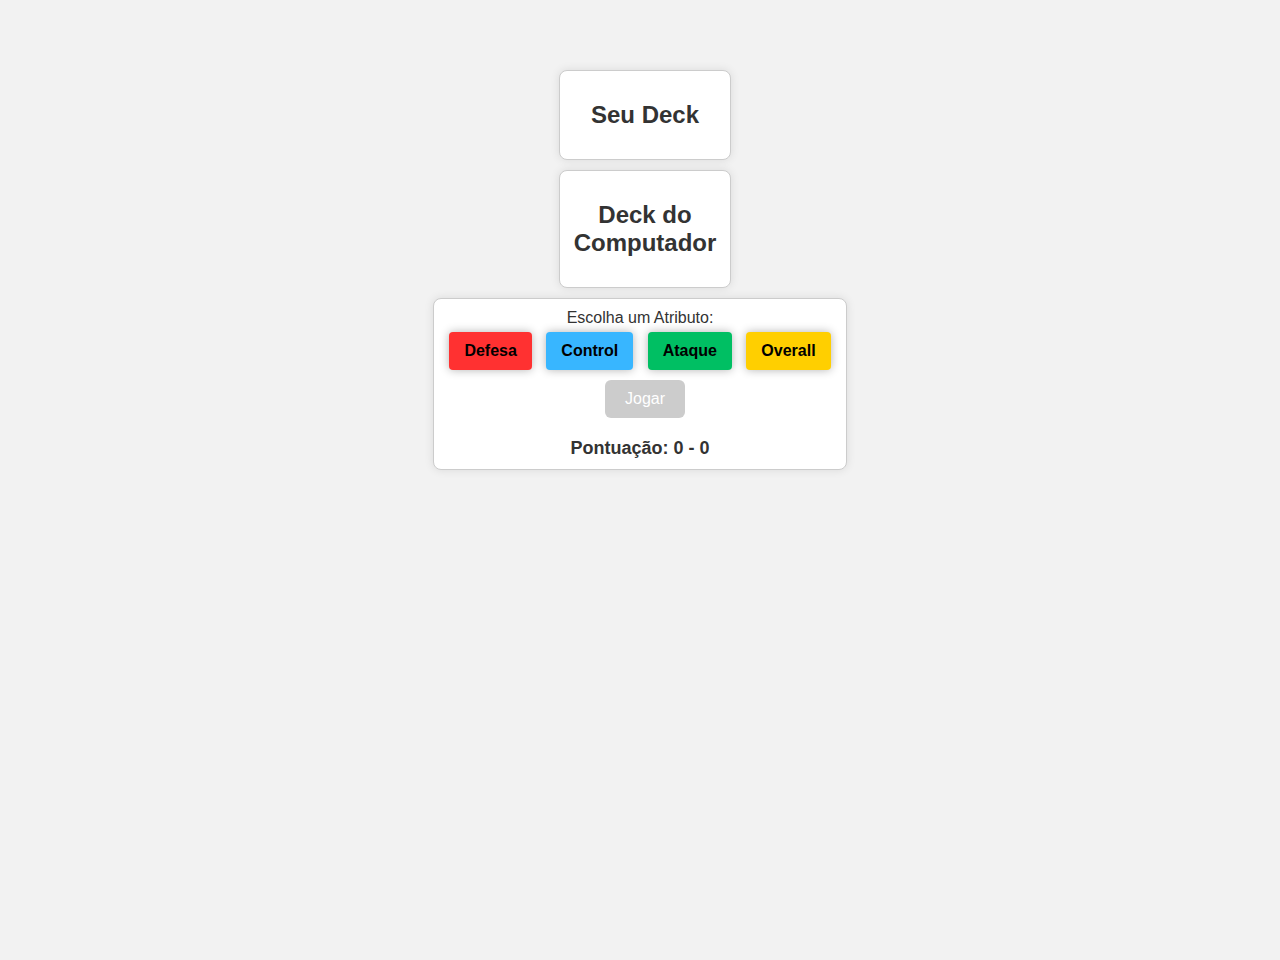
<file: Jogo.html>
<!DOCTYPE html>
<html lang="en">
<head>
  <meta charset="UTF-8">
  <meta name="viewport" content="width=device-width, initial-scale=1.0">
  <title>Super Trunfo Futebol</title>
  <link rel="stylesheet" type="text/css" href="Estilodojogo.css" media="screen" />
  <!-- Times -->
  <script src="Times.js/Flamengo.js" defer></script>
  <script src="Times.js/Fluminense.js" defer></script>
  <script src="Times.js/Botafogo.js" defer></script>
  <script src="Times.js/Vasco.js" defer></script>
  <!-- Times -->
  <script src="script.js" defer></script>
  <script src="scriptmenu.js" defer></script>
  <script src="main.js" defer></script>
</head>
<body>
  <div class="Grid">
    <iframe id="resultadohtml" src="resultado.html" width="800" height="600"></iframe>
    <div id="jogo">
      <div id="game-container">
        <div id="player-hand" style="display: flex;">
        </div>
        <div id="played-cards-player" style="display: none;">
        </div>
      </div>
      <div id="game-container-computer">
        <div id="computer-hand" style="display: flex;">
        </div>
        <div id="played-cards-computer" style="display: none;">
        </div>
      </div>
    </div>  
  </div>

  <div id="fundojogo">
    <div id="result"></div>

    <label for="attribute" id="attribute">Escolha um Atributo:</label>
      <div id="attribute-buttons">
        <button class="Defesa" onclick="updateSelectedAttribute('Defesa')">Defesa</button>
        <button class="Control" onclick="updateSelectedAttribute('Control')">Control</button>
        <button class="Ataque" onclick="updateSelectedAttribute('Ataque')">Ataque</button>
        <button class="Overall" onclick="updateSelectedAttribute('Over')">Overall</button>
      </div>

      <button onclick="play()" id="playButton" disabled>Jogar</button>
      <div id="ButtonFinal"></div>
      <div id="score">Pontuação: <span id="playerScore">0</span> - <span id="computerScore">0</span></div>
  </div>
</body>
</html>
</file>
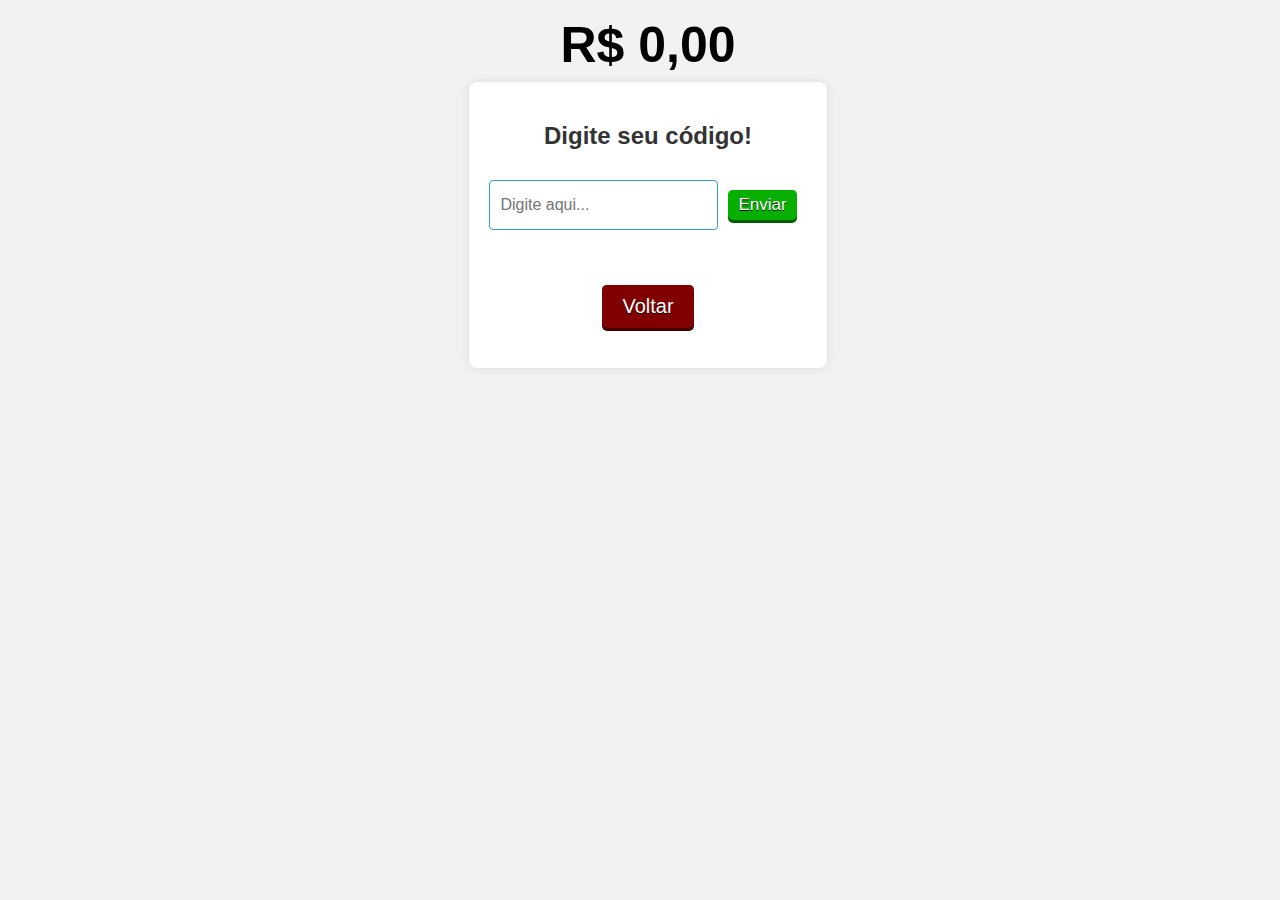
<file: macete.html>
<!DOCTYPE html>
<html lang="en">
<head>
    <meta charset="UTF-8">
    <meta name="viewport" content="width=device-width, initial-scale=1.0">
    <title>Códigos</title>
    <link rel="stylesheet" type="text/css" href="shop.css" media="screen" />
    <link rel="stylesheet" type="text/css" href="botoes.css" media="screen" />
    <link rel="stylesheet" type="text/css" href="macete.css" media="screen" />
    <link rel="stylesheet" type="text/css" href="balance.css" media="screen" />
    <script src="script.js" defer></script>
    <script src="scriptmenu.js" defer></script>
    <script src="main.js" defer></script>
    <script src="macete.js" defer></script>
</head>
<body>
    <p><span id="balance">0</span></p>
    <div class="ContainerExterior">
        <div class="Container">
            <h2>Digite seu código!</h2>
            <form id="meuFormulario">
                <label for="meuInput"></label>
                <div class="teste">
                <input autocomplete="off" placeholder="Digite aqui..." type="text" id="meuInput" onkeydown="verificarEnter(event)">
                    <button class="buttonMacete" type="button">
                    <a onclick="enviarInput()">Enviar</a>
                    </button>
                </div>
                <h2><div id="result"></div></h2>
            </form>
            <div ontouchstart="">
                <div class="button2">
                <a href="index.html">Voltar</a>
                </div>
            </div>
        </div>
    </div>
</body>
</html>
</file>
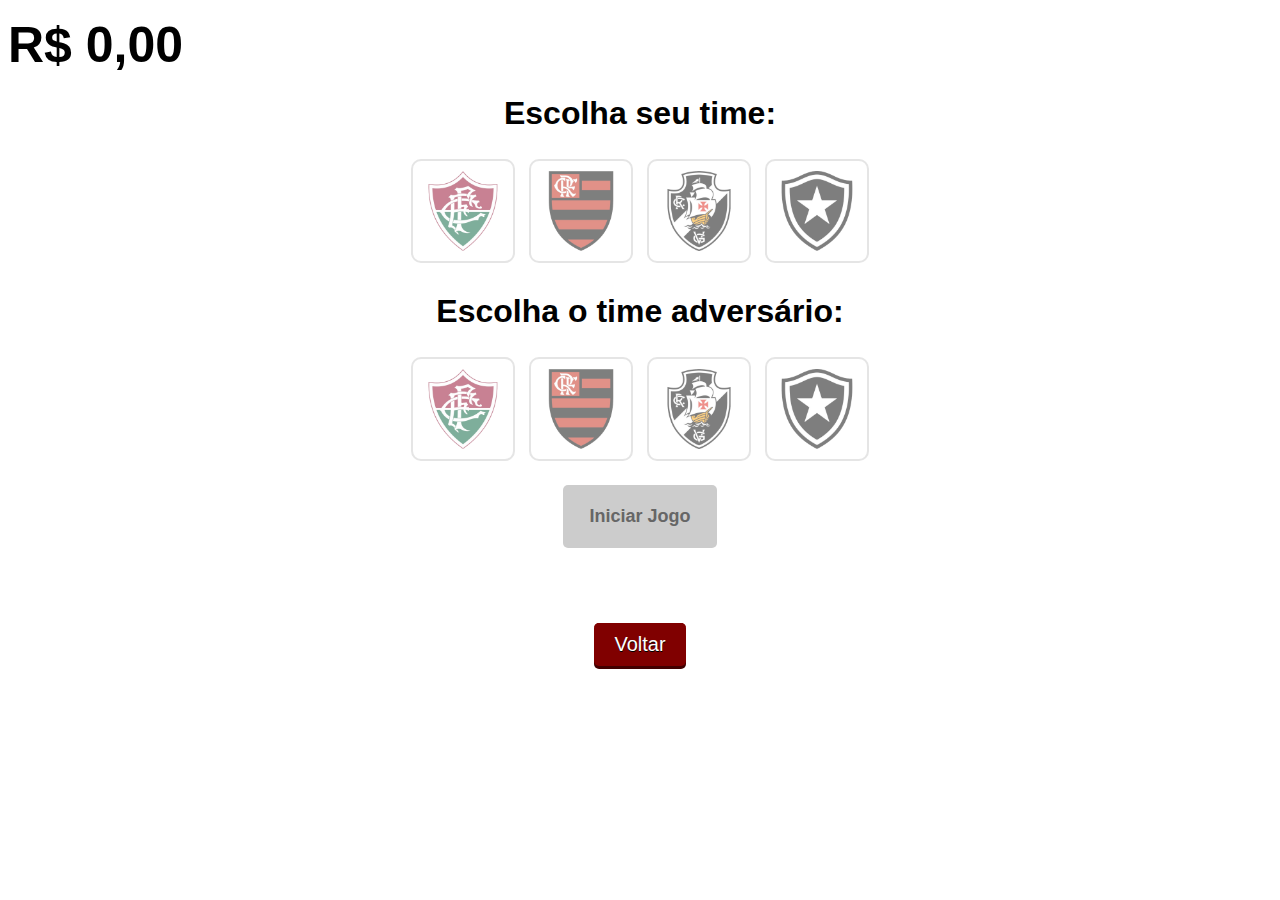
<file: partidaCasual.html>
<!DOCTYPE html>
<html lang="en">
<head>
  <meta charset="UTF-8">
  <meta name="viewport" content="width=device-width, initial-scale=1.0">
  <title>Menu do Jogo</title>
  <script src="script.js" defer></script>
  <script src="scriptmenu.js" defer></script>
  <script src="main.js" defer></script>
  <link rel="stylesheet" type="text/css" href="partidaCasual.css" media="screen" />
  <link rel="stylesheet" type="text/css" href="botoes.css" media="screen" />
  <link rel="stylesheet" type="text/css" href="balance.css" media="screen" />
</head>
<body>
  <p><span id="balance">0</span></p>
  <div id="menu-container">
    <h1><label>Escolha seu time:</label></h1>
    <div class="Grid1">
      <img src="Fluminense/IconFluminense.png" alt="Fluminense" class="player-button FluminenseButton" onclick="selectTeam('Fluminense', 'player')"/>
      <img src="Flamengo/IconFlamengo.png" alt="Flamengo" class="player-button FlamengoButton" onclick="selectTeam('Flamengo', 'player')"/>
      <img src="Vasco/IconVasco.png" alt="Vasco" class="player-button VascoButton" onclick="selectTeam('Vasco', 'player')"/>
      <img src="Botafogo/IconBotafogo.png" alt="Botafogo" class="player-button BotafogoButton" onclick="selectTeam('Botafogo', 'player')"/>
      <!-- Adicione mais botões conforme necessário -->
    </div>

    <h1><label>Escolha o time adversário:</label></h1>
    <div class="Grid2">
      <img src="Fluminense/IconFluminense.png" alt="Fluminense" class="opponent-button FluminenseButton" onclick="selectTeam('Fluminense', 'opponent')"/>
      <img src="Flamengo/IconFlamengo.png" alt="Flamengo" class="opponent-button FlamengoButton" onclick="selectTeam('Flamengo', 'opponent')"/>
      <img src="Vasco/IconVasco.png" alt="Vasco" class="opponent-button VascoButton" onclick="selectTeam('Vasco', 'opponent')"/>
      <img src="Botafogo/IconBotafogo.png" alt="Botafogo" class="opponent-button BotafogoButton" onclick="selectTeam('Botafogo', 'opponent')"/>
      <!-- Adicione mais botões conforme necessário -->
    </div>
    <button id="start-game-btn" onclick="proximaPagina()" disabled><div ontouchstart="">
      <div class="button">
        Iniciar Jogo
      </div>
    </div></button>
    <div ontouchstart="">
      <div class="button2">
        <a href="index.html">Voltar</a>
      </div>
    </div>
  </div>
</body>
</html>
</file>
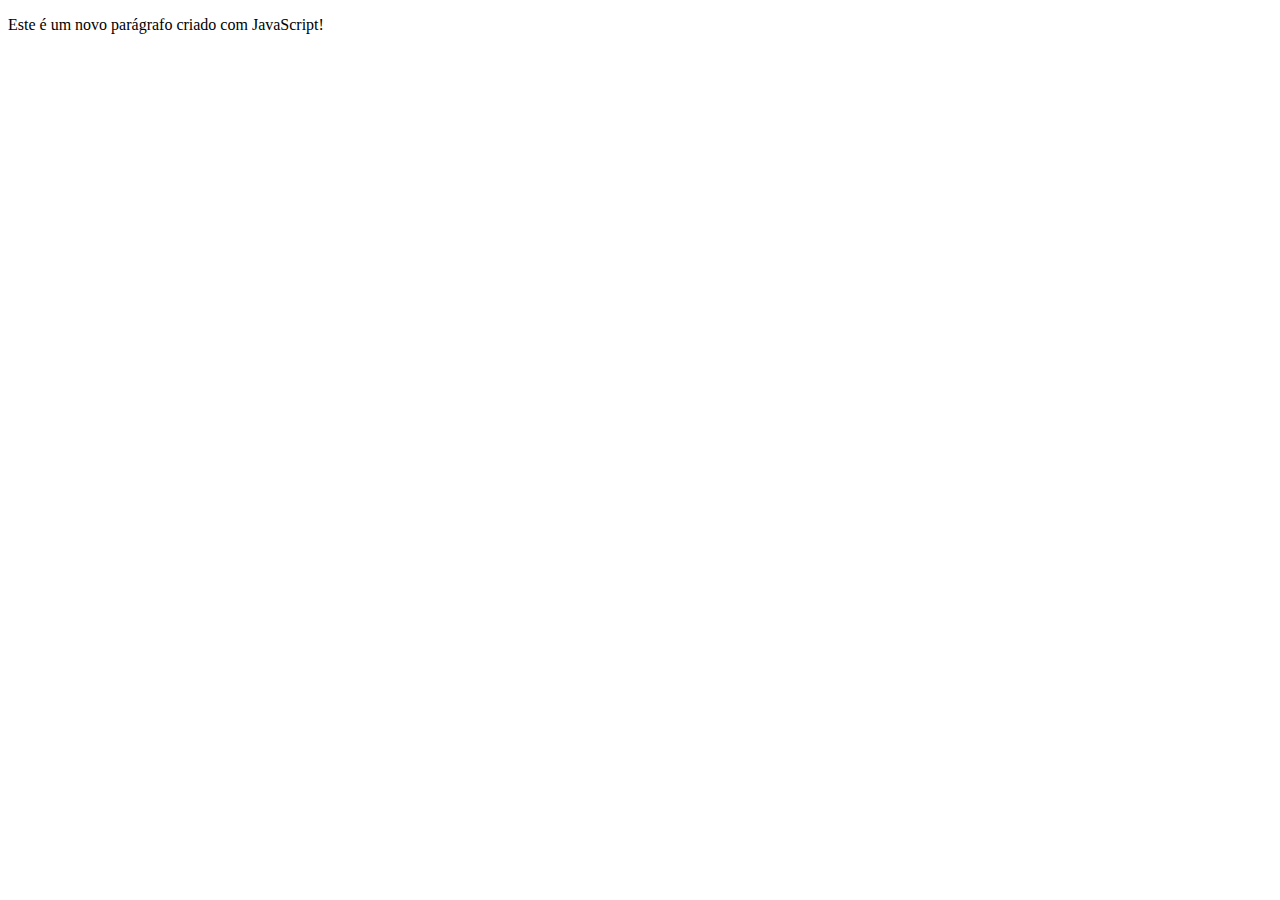
<file: resultado.html>
<!DOCTYPE html>
<html lang="en">
<head>
    <meta charset="UTF-8">
    <meta name="viewport" content="width=device-width, initial-scale=1.0">
    <title>Document</title>
    <!-- Times -->
    <script src="Times.js/Flamengo.js" defer></script>
    <script src="Times.js/Fluminense.js" defer></script>
    <script src="Times.js/Botafogo.js" defer></script>
    <script src="Times.js/Vasco.js" defer></script>
    <!-- Times -->
    <script src="script.js" defer></script>
    <script src="scriptmenu.js" defer></script>
    <script src="main.js" defer></script>
</head>
<body>
    <div id="container"></div>
</body>
</html>
</file>
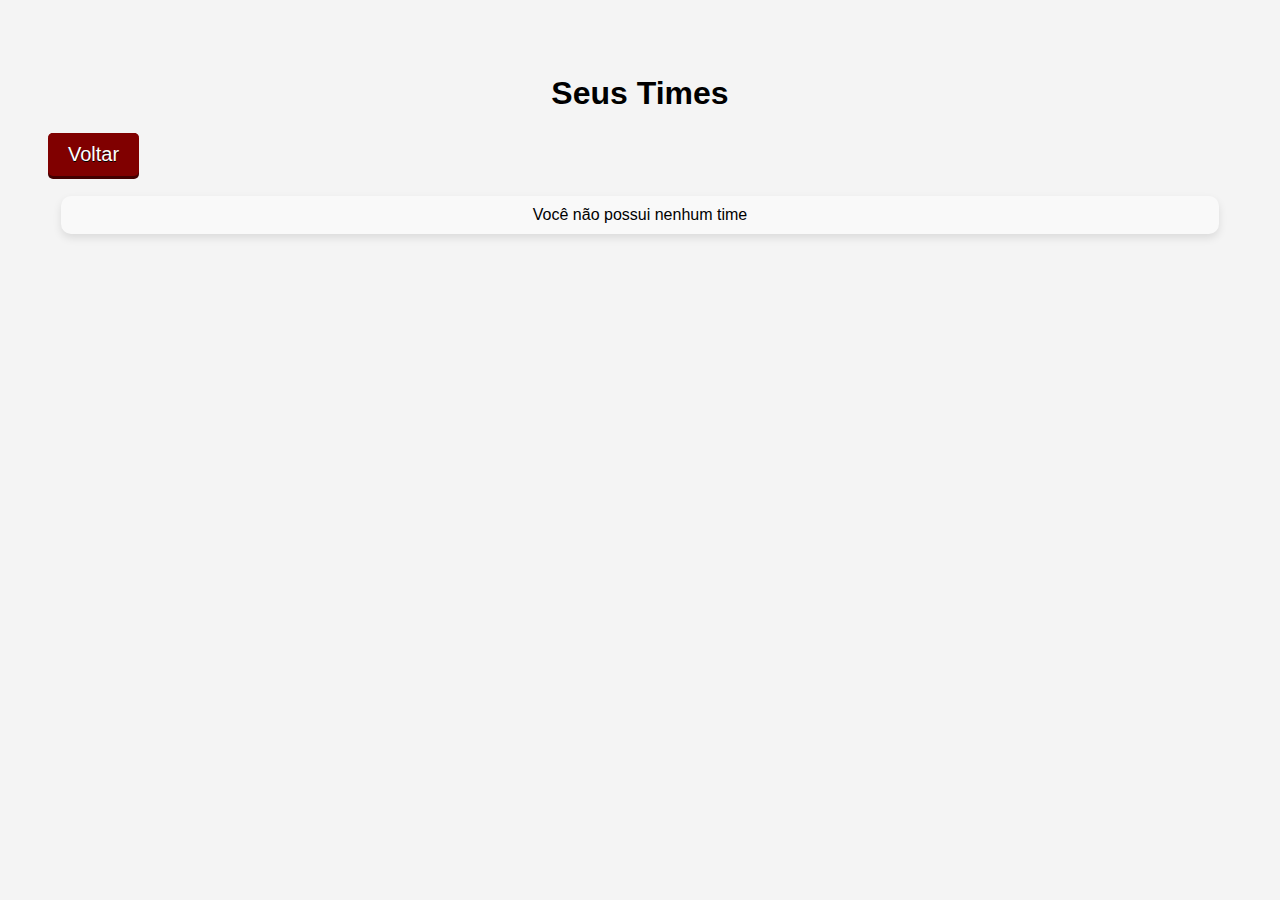
<file: SeusTimes.html>
<!DOCTYPE html>
<html lang="en">

<head>
    <meta charset="UTF-8">
    <meta name="viewport" content="width=device-width, initial-scale=1.0">
    <link rel="stylesheet" type="text/css" href="SeusTimes.css" media="screen" />
    <link rel="stylesheet" type="text/css" href="botoes.css" media="screen" />
    <script src="SeusTimes.js" defer></script>

    <script src="Times.js/Flamengo.js" defer></script>
    <script src="Times.js/Fluminense.js" defer></script>
    <script src="Times.js/Botafogo.js" defer></script>
    <script src="Times.js/Vasco.js" defer></script>

    <title>Seus Times</title>
</head>

<body>
    <h1>Seus Times</h1>
    <div ontouchstart="">
        <div class="button2">
        <a href="index.html">Voltar</a>
        </div>
    </div>
    <div id="jogo">
        <div id="game-container">
            <div id="player-hand" style="display: flex;">
            </div>
        </div>
    </div>
</body>

</html>
</file>
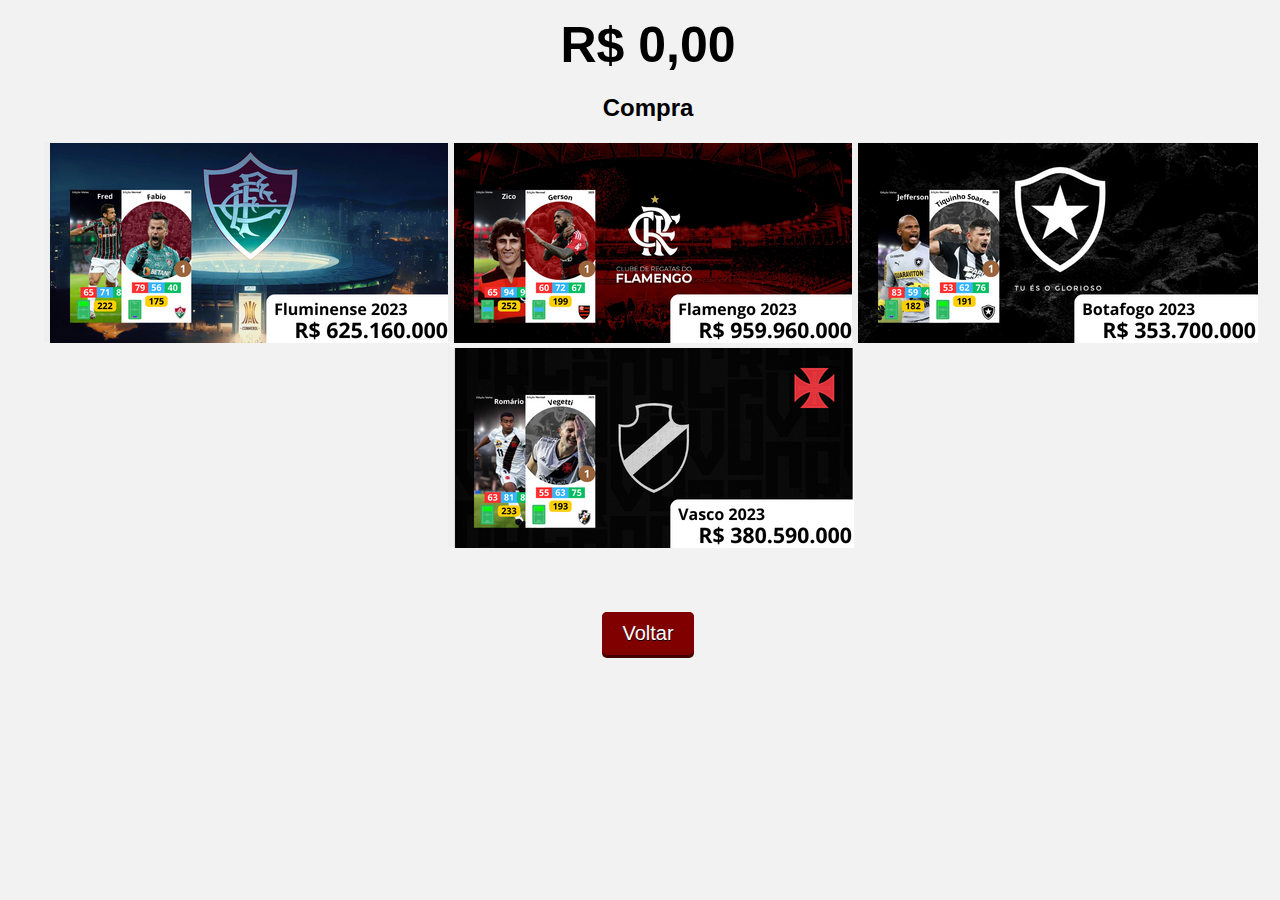
<file: shop.html>
<!DOCTYPE html>
<html lang="en">
<head>
  <meta charset="UTF-8">
  <meta name="viewport" content="width=device-width, initial-scale=1.0">
  <title>Loja</title>
  <script src="script.js" defer></script>
  <script src="scriptmenu.js" defer></script>
  <script src="main.js" defer></script>
  <link rel="stylesheet" type="text/css" href="shop.css" media="screen" />
  <link rel="stylesheet" type="text/css" href="botoes.css" media="screen" />
  <link rel="stylesheet" type="text/css" href="balance.css" media="screen" />
</head>
<body>
    <p><span id="balance">0</span></p>
    <div class="Container">
      <h2>Compra</h2>
      <button class="botaoComprar FluminenseBanner" onclick="buyTeam('Fluminense', 625160000)"><img src="BannerTimes/FluminenseBanner.png"></button>
      <button class="botaoComprar FlamengoBanner" onclick="buyTeam('Flamengo', 959960000)"><img src="BannerTimes/FlamengoBanner.png"></button>
      <button class="botaoComprar BotafogoBanner" onclick="buyTeam('Botafogo', 353700000)"><img src="BannerTimes/BotafogoBanner.png"></button>
      <button class="botaoComprar VascoBanner" onclick="buyTeam('Vasco', 380590000)"><img src="BannerTimes/VascoBanner.png"></button>
      <div ontouchstart="">
        <div class="button2">
          <a href="index.html">Voltar</a>
        </div>
      </div>
    </div>
    <br>
  </body>
  </html>
</file>
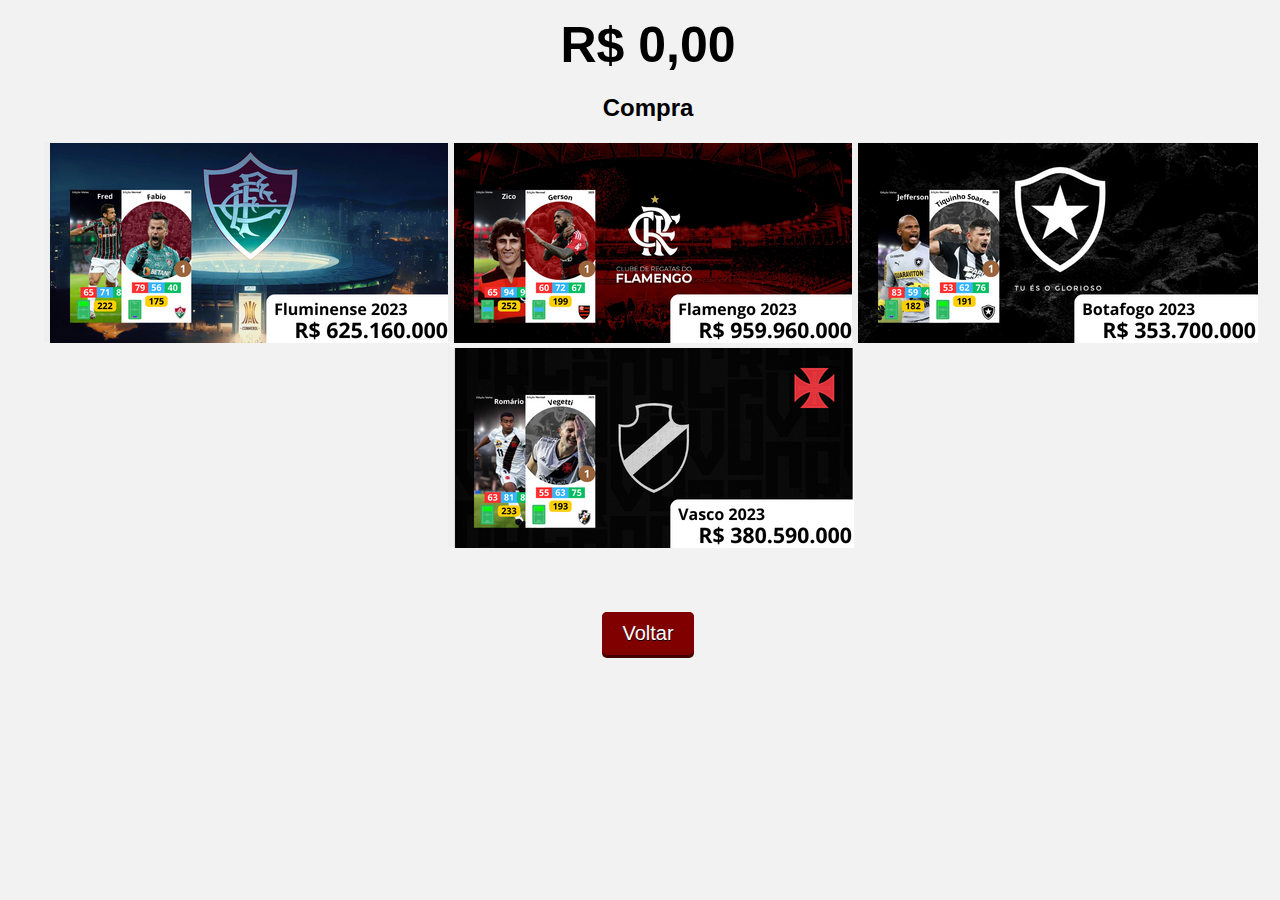
<file: shopBrasileiraoA.html>
<!DOCTYPE html>
<html lang="en">
<head>
  <meta charset="UTF-8">
  <meta name="viewport" content="width=device-width, initial-scale=1.0">
  <title>Loja</title>
  <script src="script.js" defer></script>
  <script src="scriptmenu.js" defer></script>
  <script src="main.js" defer></script>
  <link rel="stylesheet" type="text/css" href="shop.css" media="screen" />
  <link rel="stylesheet" type="text/css" href="botoes.css" media="screen" />
  <link rel="stylesheet" type="text/css" href="balance.css" media="screen" />
</head>
<body>
    <p><span id="balance">0</span></p>
    <div class="Container">
      <h2>Compra</h2>
      <button class="botaoComprar FluminenseBanner" onclick="buyTeam('Fluminense', 625160000)"><img src="BannerTimes/FluminenseBanner.png"></button>
      <button class="botaoComprar FlamengoBanner" onclick="buyTeam('Flamengo', 959960000)"><img src="BannerTimes/FlamengoBanner.png"></button>
      <button class="botaoComprar BotafogoBanner" onclick="buyTeam('Botafogo', 353700000)"><img src="BannerTimes/BotafogoBanner.png"></button>
      <button class="botaoComprar VascoBanner" onclick="buyTeam('Vasco', 380590000)"><img src="BannerTimes/VascoBanner.png"></button>
      <div ontouchstart="">
        <div class="button2">
          <a href="carroselLigaLoja.html">Voltar</a>
        </div>
      </div>
    </div>
    <br>
  </body>
  </html>
</file>
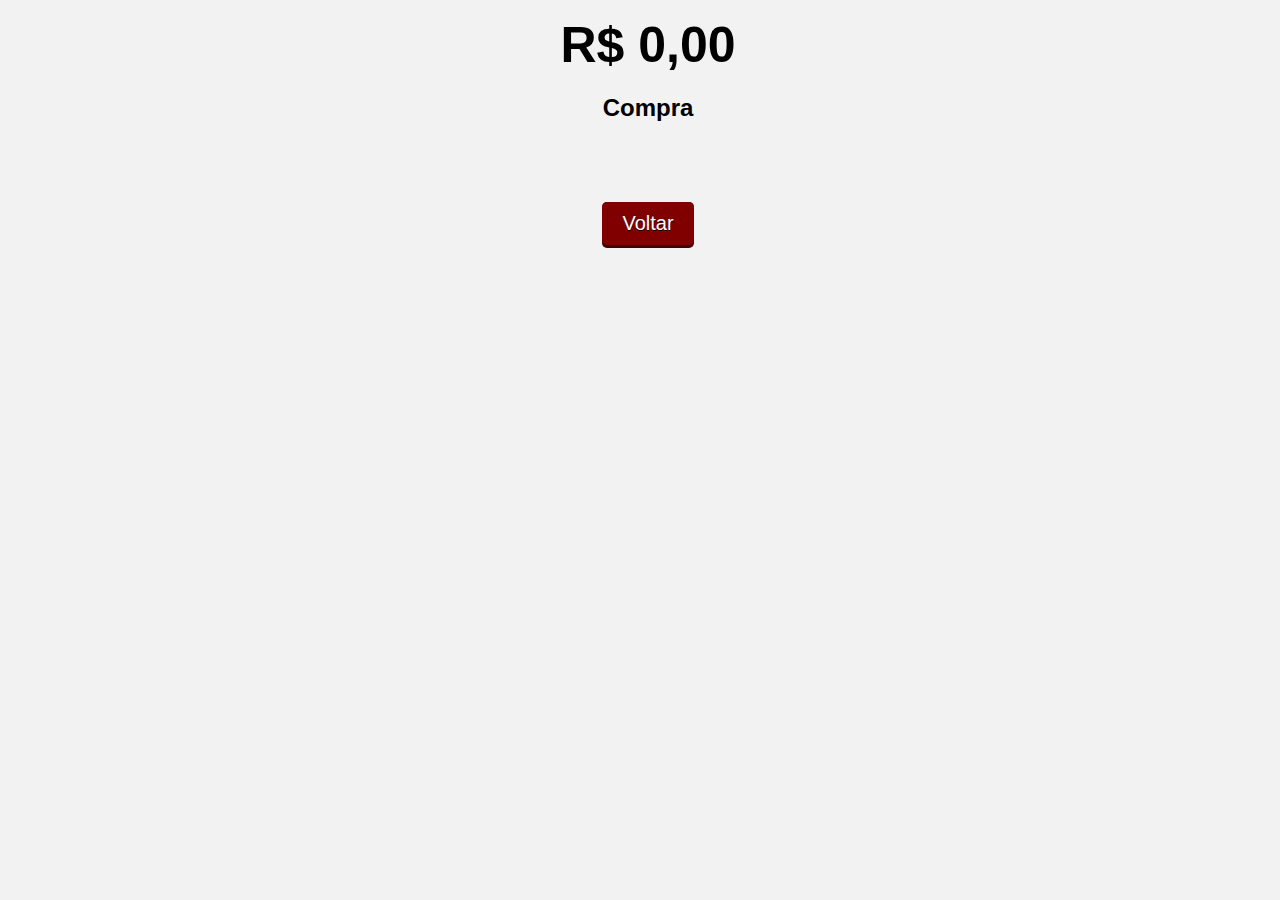
<file: shopBrasileiraoB.html>
<!DOCTYPE html>
<html lang="en">
<head>
  <meta charset="UTF-8">
  <meta name="viewport" content="width=device-width, initial-scale=1.0">
  <title>Loja</title>
  <script src="script.js" defer></script>
  <script src="scriptmenu.js" defer></script>
  <script src="main.js" defer></script>
  <link rel="stylesheet" type="text/css" href="shop.css" media="screen" />
  <link rel="stylesheet" type="text/css" href="botoes.css" media="screen" />
  <link rel="stylesheet" type="text/css" href="balance.css" media="screen" />
</head>
<body>
    <p><span id="balance">0</span></p>
    <div class="Container">
      <h2>Compra</h2>
      <div ontouchstart="">
        <div class="button2">
          <a href="carroselLigaLoja.html">Voltar</a>
        </div>
      </div>
    </div>
    <br>
  </body>
  </html>
</file>
<file: Estilodojogo.css>
body {
  font-family: 'Segoe UI', Tahoma, Geneva, Verdana, sans-serif;
  width: 100%;
  height: 100vh;
  text-align: center;
  background-color: #f2f2f2;
  color: #333;
  margin: 0;
  overflow-x: hidden;
  overflow-y: hidden;
  background-size: cover;
  background-position: center;
  background-repeat: no-repeat;
}

#game-container, #game-container-computer {
  display: flex;
  width: fit-content;
  margin: 0 auto;
}

#jogo{
  margin-top: 60px;
}

#played-cards-player, #played-cards-computer{
  margin-top: 10px;
  margin-left: 10px;
}

#played-cards-player ,#played-cards-computer{
  background-color:#fff;
  border-radius: 8px;
  padding: 10px;
  border: 1px solid #ccc;
  box-shadow: 0 0 10px rgba(0, 0, 0, 0.1);
}

#player-hand, #computer-hand {
  margin-top: 10px;
  margin-left: 10px;
  border: 1px solid #ccc;
  background-color: #fff;
  padding: 10px;
  border-radius: 8px;
  box-shadow: 0 0 10px rgba(0, 0, 0, 0.1);
  display: flex;
}

h2{
  width: 150px;
}

#result {
  font-size: 18px;
  font-weight: bold;
  color: #333;
  opacity: 0;
  transition: opacity 0.5s ease;
}

.card {
  cursor: pointer;
  margin-left: 10px;
  border: 2px solid transparent;
  border-radius: 8px;
  transition: border-color 0.3s ease, transform 0.3s ease;
}

.card img {
  max-width: 120px;
  height: 220px;
  border: 1px solid rgb(167, 167, 167);
}

.card.selected {
  transform: scale(1.7);
}

#attribute {
  margin-top: 10px;
  font-size: 16px;
  color: #333;
}

#playButton {
  margin-left: 10px;
  margin-top: 5px;
  padding: 10px 20px;
  font-size: 16px;
  background-color: #007bff;
  color: #fff;
  border: none;
  border-radius: 6px;
  cursor: pointer;
  transition: background-color 0.3s ease;
}

#playButton:disabled {
  background-color: #ccc;
  cursor: not-allowed;
}

#new-round {
  margin-top: 10px;
  font-size: 16px;
}

#score {
  margin-top: 20px;
  font-size: 18px;
  font-weight: bold;
  color: #333;
}


#attribute-buttons button {
padding: 10px 15px;
margin: 5px;
font-size: 16px;
cursor: pointer;
border: none;
border-radius: 4px;
}

#attribute-buttons button.Defesa {
background-color: #FF3131;
color: black;
font-weight: bold;
box-shadow: 0 0 10px rgba(0, 0, 0, 0.3);
}

#attribute-buttons button.Control {
background-color: #38B6FF;
color: black;
font-weight: bold;
box-shadow: 0 0 10px rgba(0, 0, 0, 0.3);
}

#attribute-buttons button.Ataque {
background-color: #00BF63;
color: black;
font-weight: bold;
box-shadow: 0 0 10px rgba(0, 0, 0, 0.3);
}

#attribute-buttons button.Overall {
background-color: #FFCF00;
color: whi;
font-weight: bold;
box-shadow: 0 0 10px rgba(0, 0, 0, 0.3);
}

#attribute-buttons button.selected {
transform: scale(1.3);
box-shadow: 0 0 10px rgba(0, 0, 0, 0.3);
transition: border-color 0.3s ease, transform 0.3s ease;
}

#fundojogo {
  border: 1px solid #ccc;
  background-color: #fff;
  padding: 10px;
  border-radius: 8px;
  box-shadow: 0 0 10px rgba(0, 0, 0, 0.1);
  width: fit-content;
  margin: 10px auto;
}

#resultadohtml{
  margin-top: 50px !important;
  margin-bottom: 5000px !important;
  border-radius: 20px;
  margin: 0 auto;
  display: none;
  background-color: rgb(224, 224, 224);
  border: none;
  box-shadow: 0 0 100px rgb(0, 0, 0);
}

#myButton{
  margin-left: 10px;
  margin-top: 5px;
  padding: 10px 20px;
  font-size: 16px;
  background-color: #007bff;
  color: #fff;
  border: none;
  border-radius: 6px;
  cursor: pointer;
  transition: background-color 0.3s ease;
}
</file>
<file: shop.css>
body {
    font-family: 'Segoe UI', Tahoma, Geneva, Verdana, sans-serif;
    width: 100%;
    text-align: center;
    background-color: #f2f2f2;
    overflow-x: hidden;
    background-size: cover;
    background-position: center;
  }

  .Container{
    text-align: center;
  }

  .botaoComprar {
    border:none!important;
    cursor: pointer;
    width: 400px;
    height: 200px;
  }

  .disabled{
    cursor: default;
    pointer-events: none;
  }

  .disabled img{
    opacity: 0.5;
  }

  .botaoComprar.disabled {
    position: relative;
    transform: scale(1) !important;
  }

  .botaoComprar:hover{
    transform: scale(1.5);
  }

  .botaoComprar.disabled::after {
    content: "Comprado";
    position: absolute;
    top: 50%;
    left: 50%;
    transform: translate(-50%, -50%);
    color: red;
    -webkit-text-stroke-width: 2px; /* largura da borda */
    -webkit-text-stroke-color: #000000; /* cor da borda */
    font-size: 50px;
    font-weight: bold; 
    padding: 5px 10px;
    border-radius: 5px;
    z-index: 1;
  }
</file>
<file: botoes.css>
.bodyMenu{
    margin-top: 10vh;
    text-align:center;
    background-color:#ffffff;
  }
  
  .button{
    position:relative;
    display:inline-block;
    margin:20px;
  }
  
  .button a{
    color:rgb(0, 0, 0);
    font-family:Helvetica, sans-serif;
    font-weight:bold;
    font-size:36px;
    text-align: center;
    text-decoration:none;
    background-color:#54fff6;
    display:block;
    position:relative;
    padding:20px 40px;
    
    -webkit-tap-highlight-color: rgba(0, 0, 0, 0);
    text-shadow: 0px 1px 0px #000;
    filter: dropshadow(color=#000, offx=0px, offy=1px);
    
    -webkit-box-shadow:inset 0 1px 0 #00fff2, 0 10px 0 #277c78;
    -moz-box-shadow:inset 0 1px 0 #00fff2, 0 10px 0 #277c78;
    box-shadow:inset 0 1px 0 #00fff2, 0 10px 0 #277c78;
    
    -webkit-border-radius: 5px;
    -moz-border-radius: 5px;
    border-radius: 5px;
  }
  
  .button a:hover{
    top:10px;
    background-color:#277c78;
    
    -webkit-box-shadow:inset 0 1px 0 #277c78, inset 0 -3px 0 #005a56;
    -moz-box-shadow:inset 0 1px 0 #277c78, inset 0 -3px 0 #005a56;
    box-shadow:inset 0 1px 0 #277c78, inset 0 -3px 0 #005a56;
  }
  
  .button:after{
    content:"";
    height:100%;
    width:100%;
    padding:4px;
    position: absolute;
    bottom:-15px;
    left:-4px;
    z-index:-1;
    background-color:#bebebe;
    -webkit-border-radius: 5px;
    -moz-border-radius: 5px;
    border-radius: 5px;
  }

  .button2{
    position:relative;
    display:inline-block;
    margin:20px;
    margin-top: 60px;
  }
  
  .button2 a{
    color:white;
    font-family:Arial, Helvetica, sans-serif;
    font-size:20px;
    text-align: center;
    text-decoration:none;
    background-color:#800000;
    display:block;
    position:relative;
    padding:10px 20px;
    
    -webkit-tap-highlight-color: rgba(0, 0, 0, 0);
    text-shadow: 0px 1px 0px #000;
    filter: dropshadow(color=#000, offx=0px, offy=1px);
    
    -webkit-box-shadow:inset 0 1px 0 #800000, 0 3px 0 #420000;
    -moz-box-shadow:inset 0 1px 0 #800000, 0 3px 0 #420000;
    box-shadow:inset 0 1px 0 #800000, 0 3px 0 #420000;
    
    -webkit-border-radius: 5px;
    -moz-border-radius: 5px;
    border-radius: 5px;
  }
  
  .button2 a:hover{
    background-color:#420000;
    
    -webkit-box-shadow:inset 0 1px 0 #800000, 0 3px 0 #000000;
    -moz-box-shadow:inset 0 1px 0 #800000, 0 3px 0 #000000;
    box-shadow:inset 0 1px 0 #800000, 0 3px 0 #000000;
  }

  .buttonMacete{
    position:relative;
    cursor: pointer;
    border:none!important;
    display:inline-block;
  }
  
  .buttonMacete a{
    color:white;
    font-family:Arial, Helvetica, sans-serif;
    font-size:17px;
    text-align: center;
    text-decoration:none;
    background-color:#06af00;
    display:block;
    position:relative;
    padding:5px 10px;
    
    -webkit-tap-highlight-color: rgba(0, 0, 0, 0);
    text-shadow: 0px 1px 0px #000;
    filter: dropshadow(color=#000, offx=0px, offy=1px);
    
    -webkit-box-shadow:inset 0 1px 0 #06af00, 0 3px 0 #035c00;
    -moz-box-shadow:inset 0 1px 0 #06af00, 0 3px 0 #035c00;
    box-shadow:inset 0 1px 0 #06af00, 0 3px 0 #035c00;
    
    -webkit-border-radius: 5px;
    -moz-border-radius: 5px;
    border-radius: 5px;
  }
  
  .buttonMacete a:hover{
    background-color:#035c00;
    
    -webkit-box-shadow:inset 0 1px 0 #06af00, 0 3px 0 #000000;
    -moz-box-shadow:inset 0 1px 0 #06af00, 0 3px 0 #000000;
    box-shadow:inset 0 1px 0 #06af00, 0 3px 0 #000000;
  }
</file>
<file: macete.css>
.ContainerExterior {
    font-family: Arial, sans-serif;
    margin: 0;
    padding: 0;
    display: flex;
    justify-content: center;
    align-items: center;
    height: 30vh;
}

.Container {
    background-color: #fff;
    padding: 20px;
    border-radius: 8px;
    box-shadow: 0 0 10px rgba(0, 0, 0, 0.1);
}

h2 {
    text-align: center;
    color: #333;
}

#meuFormulario {
    display: flex;
    flex-direction: column;
    align-items: center;
}

label {
    margin-bottom: 10px;
    color: #555;
}

input {
    padding: 10px;
    width: 100%;
    box-sizing: border-box;
    border: 1px solid #3498db;
    border-radius: 4px;
    font-size: 16px;
    outline: none;
}

input:focus {
    border-color: #2980b9;
}

button {
    background-color: #fff;
    color: #fff;
    padding: 10px;
    border: none;
    border-radius: 4px;
    cursor: pointer;
    font-size: 16px;
}

.button2 {
    text-align: center;
    margin-top: 15px;
}

.teste{
    display: flex;
}

#result{
    color: #035c00;
}
</file>
<file: balance.css>
#balance{
    font-family: 'Segoe UI', Tahoma, Geneva, Verdana, sans-serif;
    font-size: 50px;
    font-weight:bold;
}
</file>
<file: partidaCasual.css>
/* Adicione seus estilos aqui conforme necessário */
#menu-container {
    margin: 20px;
    text-align: center;
  }

  .player-button, .opponent-button {
    cursor: pointer;
    display: inline-block;
    padding: 10px;
    width: 80px;
    height: 80px;
    margin: 5px;
    margin-left: 5px;
    cursor: pointer;
    border: 2px solid #ccc;
    background-color: #fff;
    font-size: 16px;
    transition: background-color 0.3s, color 0.3s, border-color 0.3s;
    border-radius: 10px;
  }

  .player-button:hover{
    background-color: rgb(79, 79, 255);
  }

  .opponent-button:hover{
    background-color: rgb(255, 62, 62);
  }

  .player-button.selected {
    border-color: #000000;
    background-color: blue;
    transform: scale(1.2);
    color: white;
    border-radius: 10px;
  }

  .opponent-button.selected {
    border-color: #000000;
    background-color: Red;
    transform: scale(1.2);
    color: white;
    border-radius: 10px;
  }

  #start-game-btn {
    display: block;
    margin: 15px auto;
    font-size: 18px;
    font-weight:bold;
    cursor: pointer;
    background-color: #00a10d;
    color: #fff;
    border: none;
    border-radius: 5px;
    transition: background-color 0.3s, color 0.3s;
  }

  #start-game-btn:hover {
    display: block;
    margin: 15px auto;
    font-size: 18px;
    font-weight:bold;
    cursor: pointer;
    background-color: #005507;
    color: #fff;
    border: none;
    border-radius: 5px;
    transition: background-color 0.3s, color 0.3s;
  }

  #start-game-btn:disabled {
    background-color: #ccc;
    color: #666;
    cursor: not-allowed;
  }


  h1{
    font-family: Arial, Helvetica, sans-serif;
  }

  .disabled {
    cursor: default;
    opacity: 0.5;
    pointer-events: none;
}

.disabled:hover {
  background-color: white;
}
</file>
<file: SeusTimes.css>
body {
    font-family: 'Arial', sans-serif;
    background-color: #f4f4f4;
    overflow-x: hidden;
}

#jogo {
    margin-bottom: 20px; /* Adjust margin for smaller screens */
    text-align: center;
}

#game-container {
    border: 15px; /* Adjust border for smaller screens */
    margin: 0 auto;
    width: 90%; /* Adjust width for smaller screens */
    background-color: #f9f9f9;
    padding: 10px; /* Adjust padding for smaller screens */
    border-radius: 10px;
    box-shadow: 0 4px 8px rgba(0, 0, 0, 0.1);
}

.team-container {
    display: grid; /* Change to block for smaller screens */
    gap: 10px;
    grid-template-columns: repeat(auto-fit, minmax(150px, 1fr));
    margin-bottom: 10px; /* Adjust margin for smaller screens */
}

.team-container #player-hand {
    display: block; /* Change to block for smaller screens */
    justify-content: center;
    gap: 10px;
}

.card {
    width: 100%; /* Adjust width for smaller screens */
    height: auto; /* Adjust height for smaller screens */
    margin: 5px 0; /* Adjust margin for smaller screens */
    cursor: pointer;
    transition: transform 0.3s ease-in-out;
}

.card img {
    width: 100%;
    height: auto;
    border-radius: 8px;
    box-shadow: 0 2px 4px rgba(0, 0, 0, 0.1);
}

.card:hover {
    transform: scale(1.5); /* Adjust scale for smaller screens */
    z-index: 9999;
}

h2 {
    font-size: 18px; /* Adjust font size for smaller screens */
    margin-bottom: 10px; /* Adjust margin for smaller screens */
    color: #333;
}

h1{
    margin-top: 75px;
    position: block;
    text-align: center;
}

.button2{
    margin-top: 0px !important;
    margin-left: 40px !important;
}
</file>
